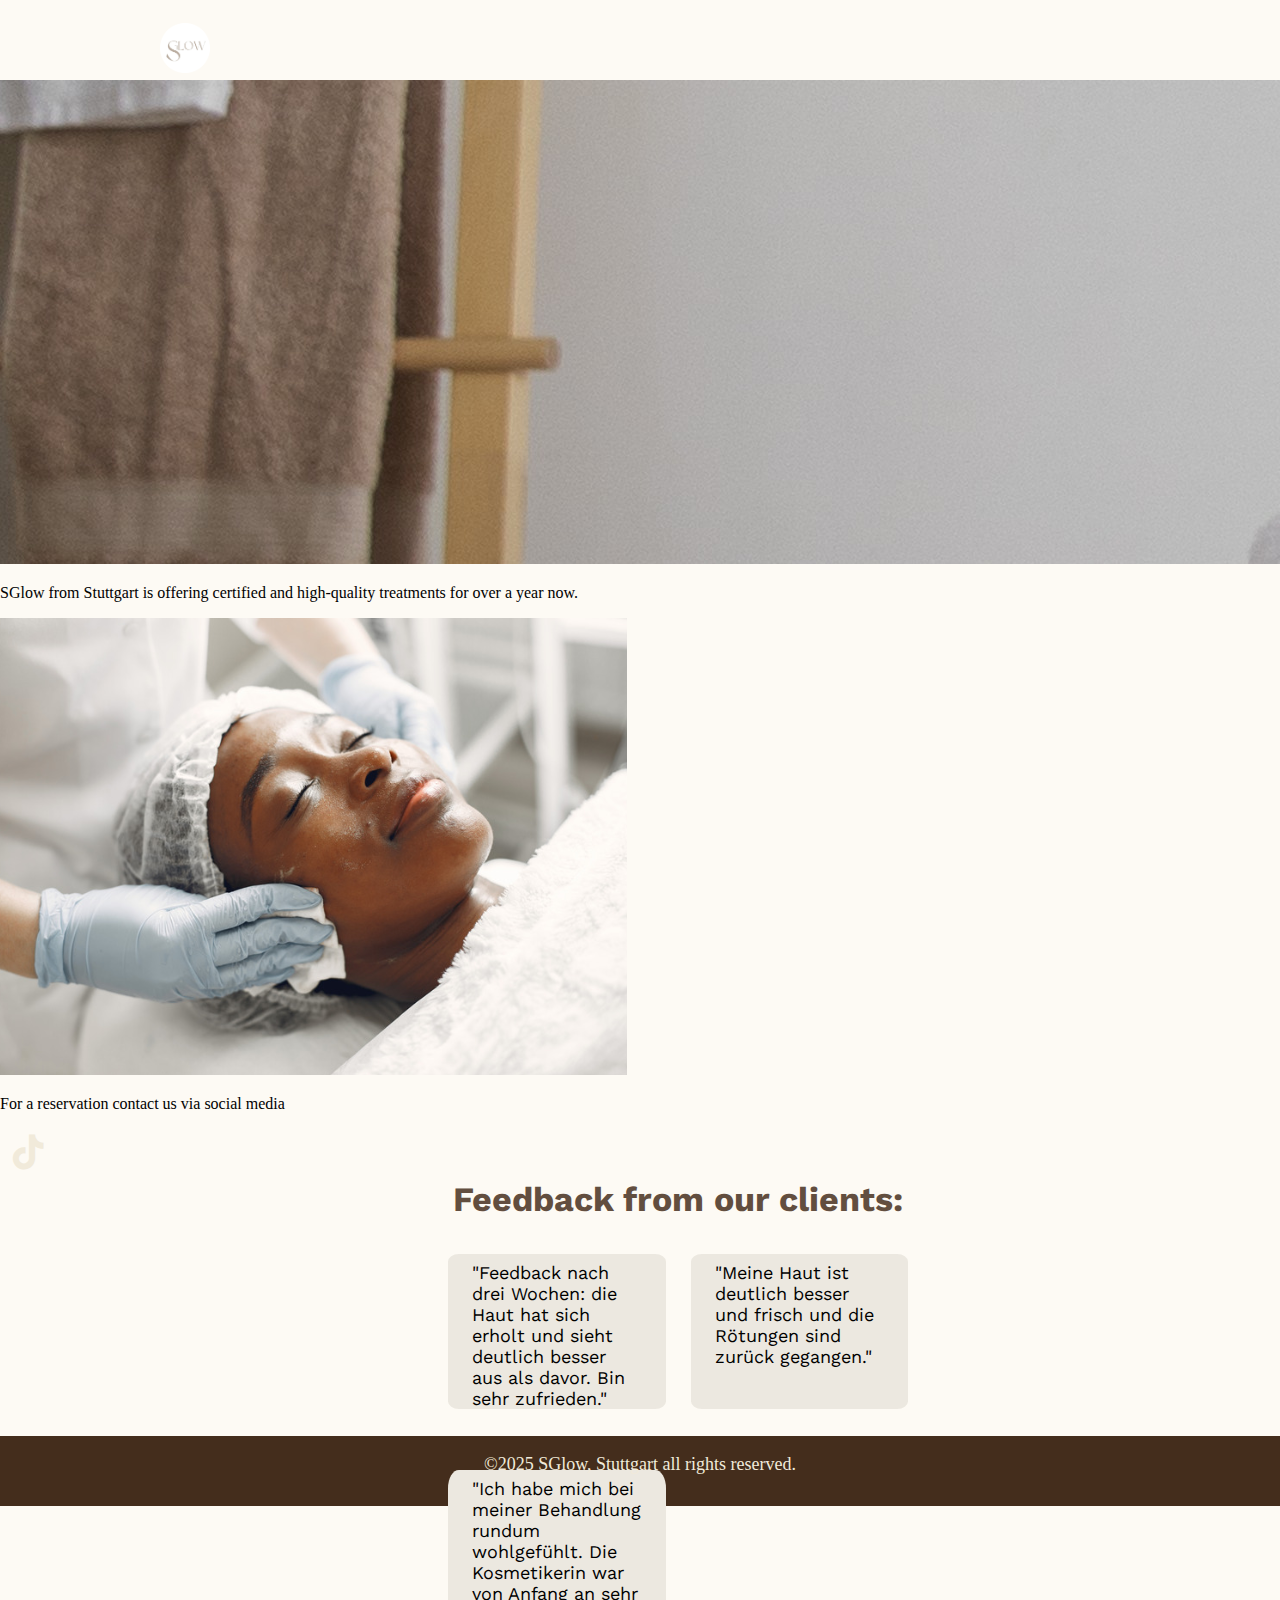
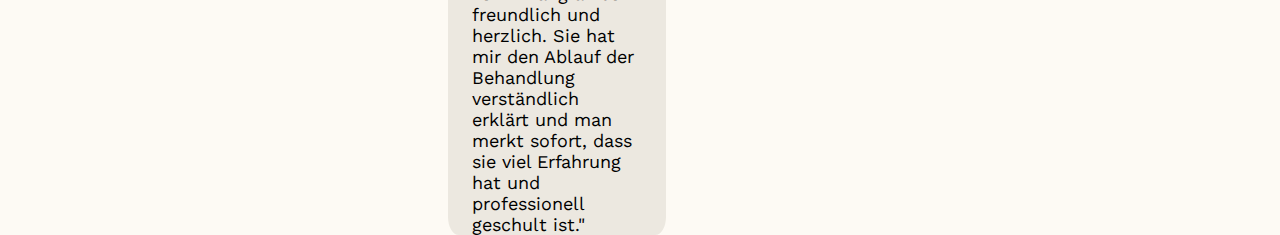
<file: index.html>
<!DOCTYPE html>
<html lang="en">
    <head>
        <meta charset="UTF-8" name="viewport" content="width=device-width, initial-scale=1">
        <title>SGlow studio</title>
        <link rel="stylesheet" href="./styles/styleHome.css">
        <link rel="stylesheet" href="https://cdnjs.cloudflare.com/ajax/libs/font-awesome/6.5.1/css/all.min.css">
    </head>

    <body>
        <div class="header" id="topNav">
            <img src="./images/logo-modified.png" class="logo">
            <a href="./index.html" class="active">HOME</a>
            <a href="./about.html">ABOUT</a>
            <a href="./services.html">SERVICES</a>
            <a href="./gallery.html">GALLERY</a>
            <a href="javascript:void(0);" class="icon" onclick="myFunction()"> <!--To open and close the topnav on small screens-->
                ☰
            </a>
        </div>

        <img src="./images/chair.jpg" class="chair">

        <div class="introduction">
            <div class="description">
                <p>
                    SGlow from Stuttgart is offering certified 
                    and high-quality treatments for over a year now.
                </p>
                <img src="./images/coverImage.png" class="coverImage">
            </div>


            <div class="res-bg">
                <p class="reservation">
                    For a reservation contact us via social media
                </p>
                <a href="https://www.instagram.com/sglow.stuttgart/" class="fa-brands fa-instagram"></a>
                <a href="https://www.tiktok.com/@sglow.stuttgart/" class="fa-brands fa-tiktok"></a>
            </div> 
        </div>

        <div class="feedback">
                <h3>
                Feedback from our clients:
                </h3>
                <p class="f1">
                    "Feedback nach drei Wochen: die Haut hat sich erholt und sieht deutlich besser aus als davor.
                    Bin sehr zufrieden."
                </p>
                <p class="f3">
                    "Ich habe mich bei meiner Behandlung rundum wohlgefühlt. Die Kosmetikerin war von Anfang
                    an sehr freundlich und herzlich. Sie hat mir den Ablauf der Behandlung verständlich erklärt 
                    und man merkt sofort, dass sie viel Erfahrung hat und professionell geschult ist."
                </p>
                <p class="f2">
                    "Meine Haut ist deutlich besser und frisch und die Rötungen sind zurück gegangen."
                </p>
            </div>

        <script src="myScript.js"></script>
    </body>
    <footer>
            <p>©2025 SGlow, Stuttgart all rights reserved.</p>
    </footer>
</html>
</file>
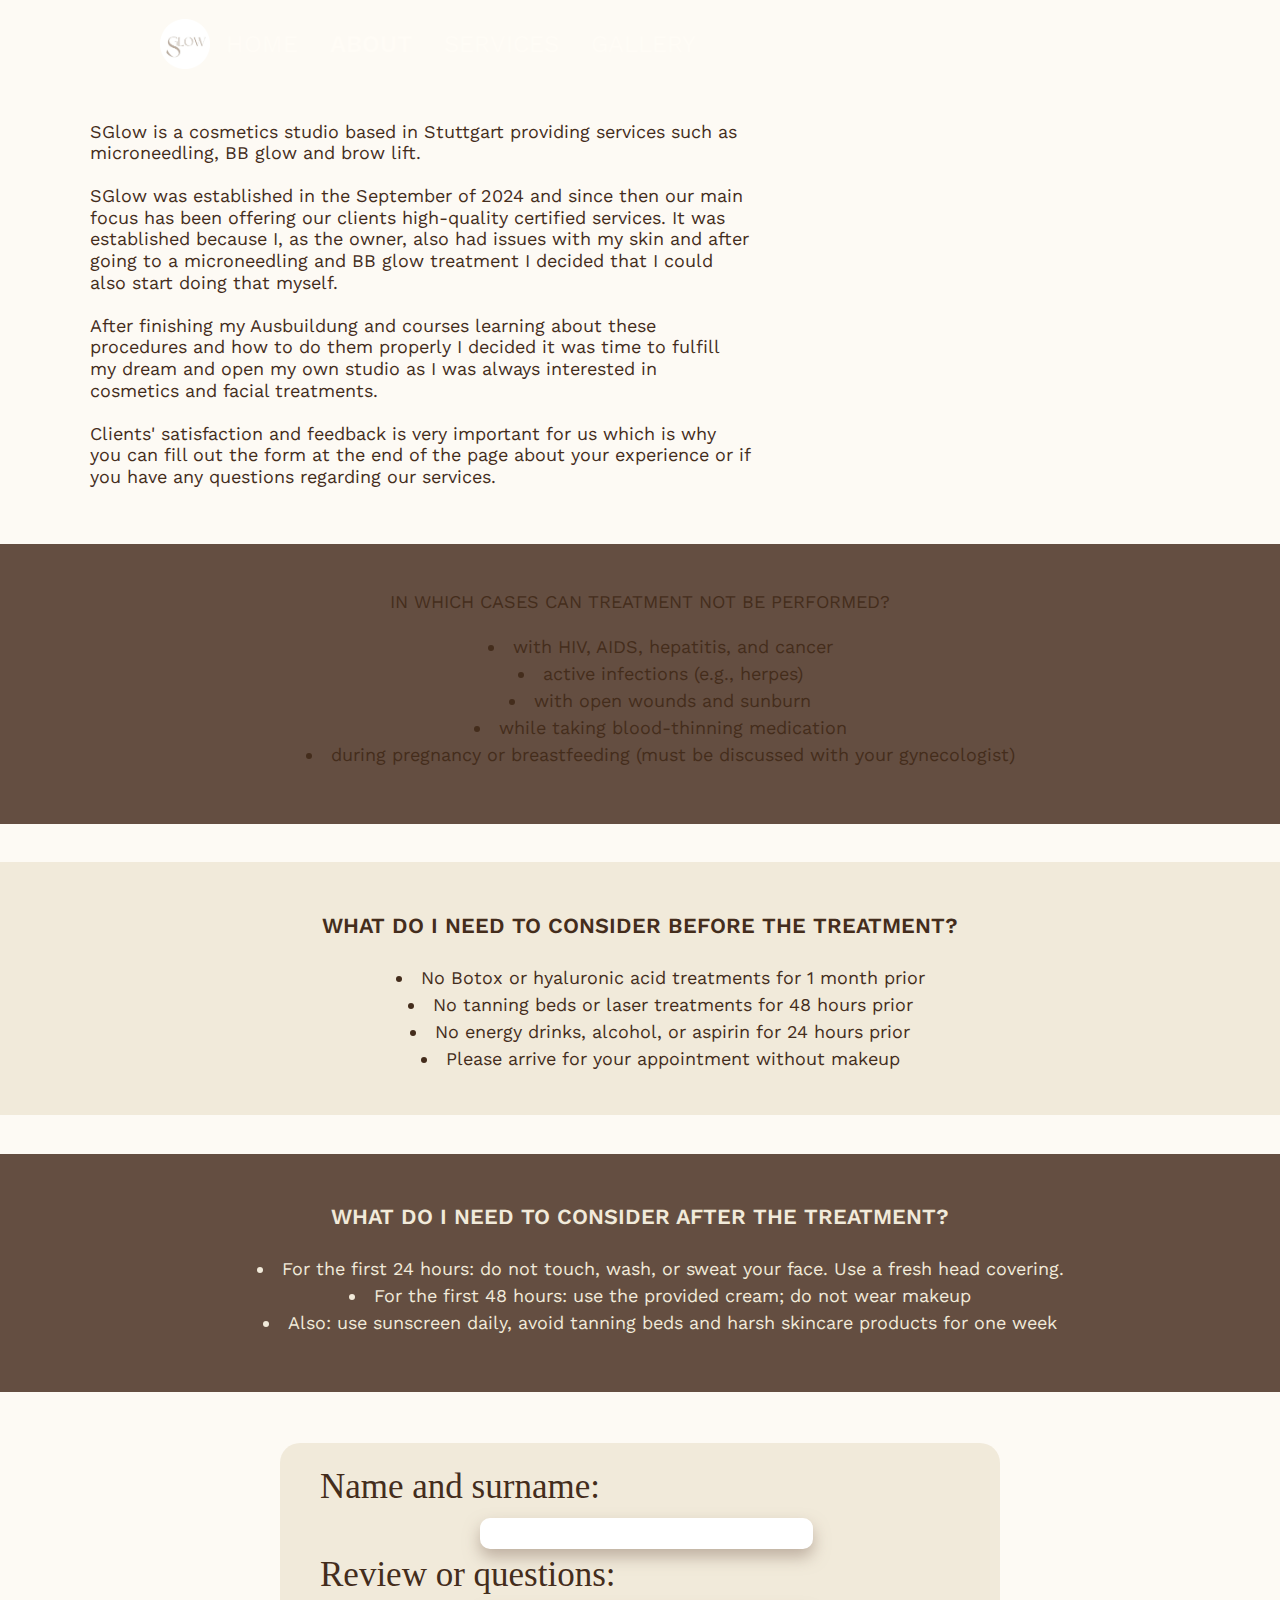
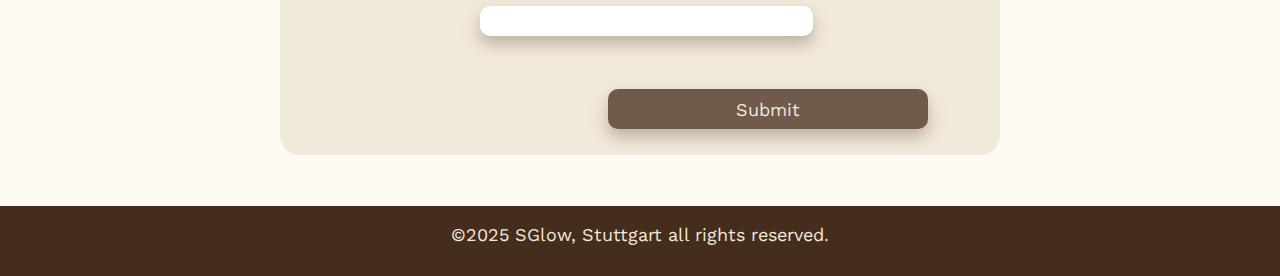
<file: about.html>
<!DOCTYPE html>
<html lang="en">
    <head>
        <meta charset="UTF-8" name="viewport" content="width=device-width, initial-scale=1">
        <title>SGlow studio</title>
        <link rel="stylesheet" href="./styles/styleAbout.css">
        <link rel="stylesheet" href="https://cdnjs.cloudflare.com/ajax/libs/font-awesome/6.5.1/css/all.min.css">
    </head>

    <body>
        <div class="header" id="topNav">
            <img src="./images/logo-modified.png" class="logo">
            <a href="./index.html" >HOME</a>
            <a href="./about.html" class="active">ABOUT</a>
            <a href="./services.html">SERVICES</a>
            <a href="./gallery.html">GALLERY</a>
            <a href="javascript:void(0);" class="icon" onclick="myFunction()"> <!--To open and close the topnav on small screens-->
                ☰
            </a>
        </div>

        <div class="container"> 
            <div class="about">
                <p class="pabout">
                    SGlow is a cosmetics studio based in Stuttgart providing services such as microneedling, BB glow and brow lift.
                    <br><br>
                    SGlow was established in the September of 2024 and since then our main focus has been offering our clients 
                    high-quality certified services. It was established because I, as the owner, also had issues with my skin and after
                    going to a microneedling and BB glow treatment I decided that I could also start doing that myself. 
                    <br><br>
                    After finishing my Ausbuildung and courses learning about these procedures and how to do them properly I decided it 
                    was time to fulfill my dream and open my own studio as I was always interested in cosmetics and facial treatments. 
                
                    <br><br>
                    Clients' satisfaction and feedback is very important for us which is why you can fill out the form at the end of the page about 
                    your experience or if you have any questions regarding our services.
                </p>
            </div>

            <div class="info">
                <div class="q1">
                    <p class="ul"> 
                        IN WHICH CASES CAN TREATMENT NOT BE PERFORMED?
                    </p>
                    <ul>
                        <li>
                            with HIV, AIDS, hepatitis, and cancer
                        </li>
                        <li>
                            active infections (e.g., herpes)
                        </li>
                        <li>
                            with open wounds and sunburn
                        </li>
                        <li>
                            while taking blood-thinning medication
                        </li>
                        <li>
                            during pregnancy or breastfeeding (must be discussed with your gynecologist)
                        </li>
                    </ul>
                </div>
                
                <div class="q2">
                    <p class="ul">
                        WHAT DO I NEED TO CONSIDER BEFORE THE TREATMENT?
                    </p>
                    <ul>
                        <li>
                            No Botox or hyaluronic acid treatments for 1 month prior
                        </li>
                        <li>
                            No tanning beds or laser treatments for 48 hours prior
                        </li>
                        <li>
                            No energy drinks, alcohol, or aspirin for 24 hours prior
                        </li>
                        <li>
                            Please arrive for your appointment without makeup
                        </li>
                </ul>
                </div>
                
                <div class="q3">
                    <p class="ul">
                        WHAT DO I NEED TO CONSIDER AFTER THE TREATMENT?
                    </p>
                    <ul>
                        <li>
                            For the first 24 hours: do not touch, wash, or sweat your face. Use a fresh head covering.
                        </li>
                        <li>
                            For the first 48 hours: use the provided cream; do not wear makeup
                        </li>
                        <li>
                            Also: use sunscreen daily, avoid tanning beds and harsh skincare products for one week
                        </li>
                    </ul>
                </div>
            </div>
            <form>
                    <div class="name">
                        <label for="fname">Name and surname:</label><br>
                        <input type="text" id="fname" name="fname"><br>
                    </div>
                    
                    <div class="review">
                        <label for="review">Review or questions:</label><br>
                        <input type="text" id="review" name="review"><br>
                    </div>
                    
                    <br>
                    <input type="submit" value="Submit" class="submit">
            </form>
        </div>
        
        <script src="myScript.js"></script>
    </body>
    <footer>
            <p>©2025 SGlow, Stuttgart all rights reserved.</p>
    </footer>
</html>
</file>
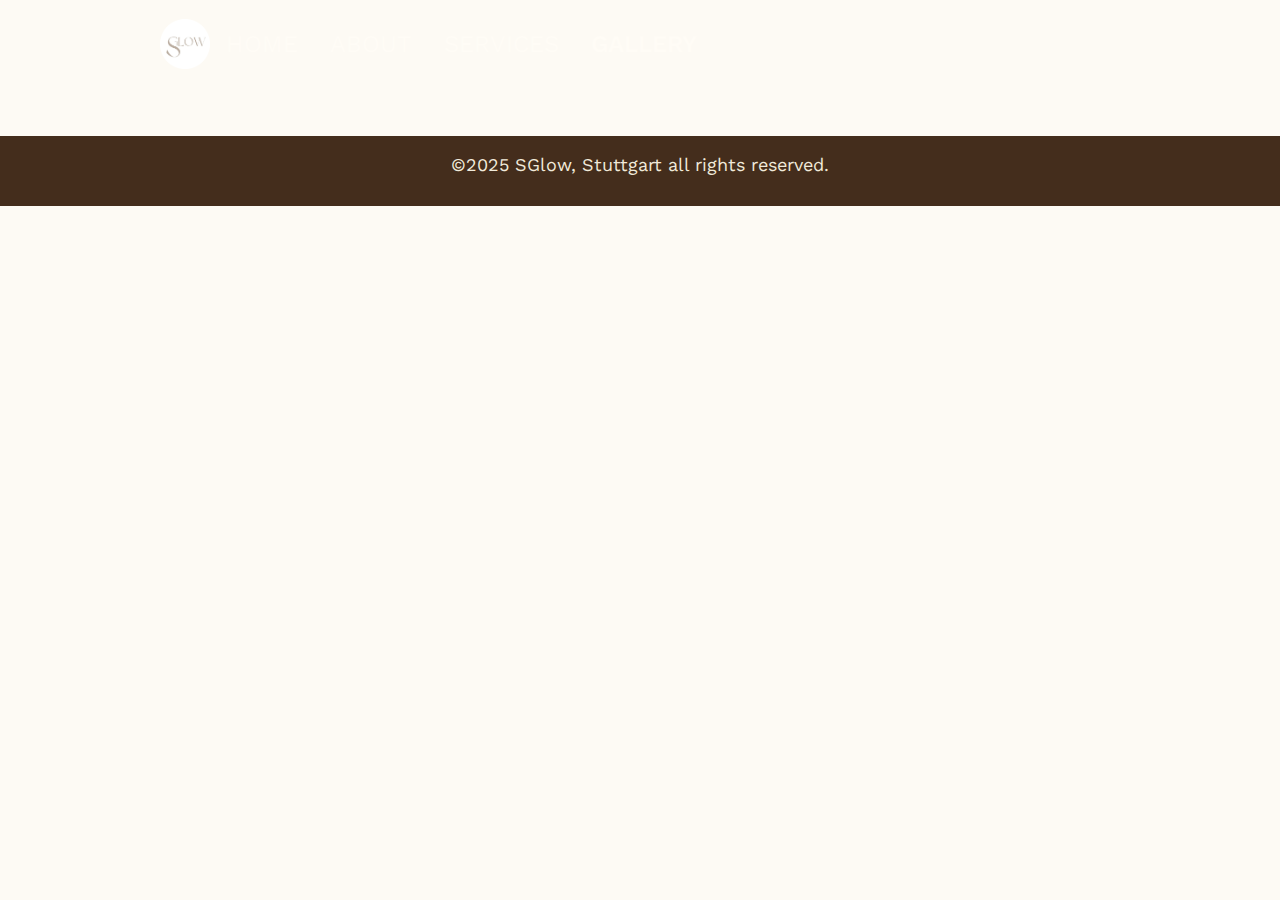
<file: gallery.html>
<!DOCTYPE html>
<html lang="en">
    <head>
        <meta charset="UTF-8" name="viewport" content="width=device-width, initial-scale=1">
        <title>SGlow studio</title>
        <link rel="stylesheet" href="./styles/styleAbout.css">
        <link rel="stylesheet" href="https://cdnjs.cloudflare.com/ajax/libs/font-awesome/6.5.1/css/all.min.css">
    </head>

    <body>
        <div class="header" id="topNav">
            <img src="./images/logo-modified.png" class="logo">
            <a href="./index.html" >HOME</a>
            <a href="./about.html">ABOUT</a>
            <a href="./services.html">SERVICES</a>
            <a href="./gallery.html" class="active">GALLERY</a>
            <a href="javascript:void(0);" class="icon" onclick="myFunction()"> <!--To open and close the topnav on small screens-->
                ☰
            </a>
        </div>

        
        
        <script src="myScript.js"></script>
    </body>
    <footer>
            <p>©2025 SGlow, Stuttgart all rights reserved.</p>
    </footer>
</html>
</file>
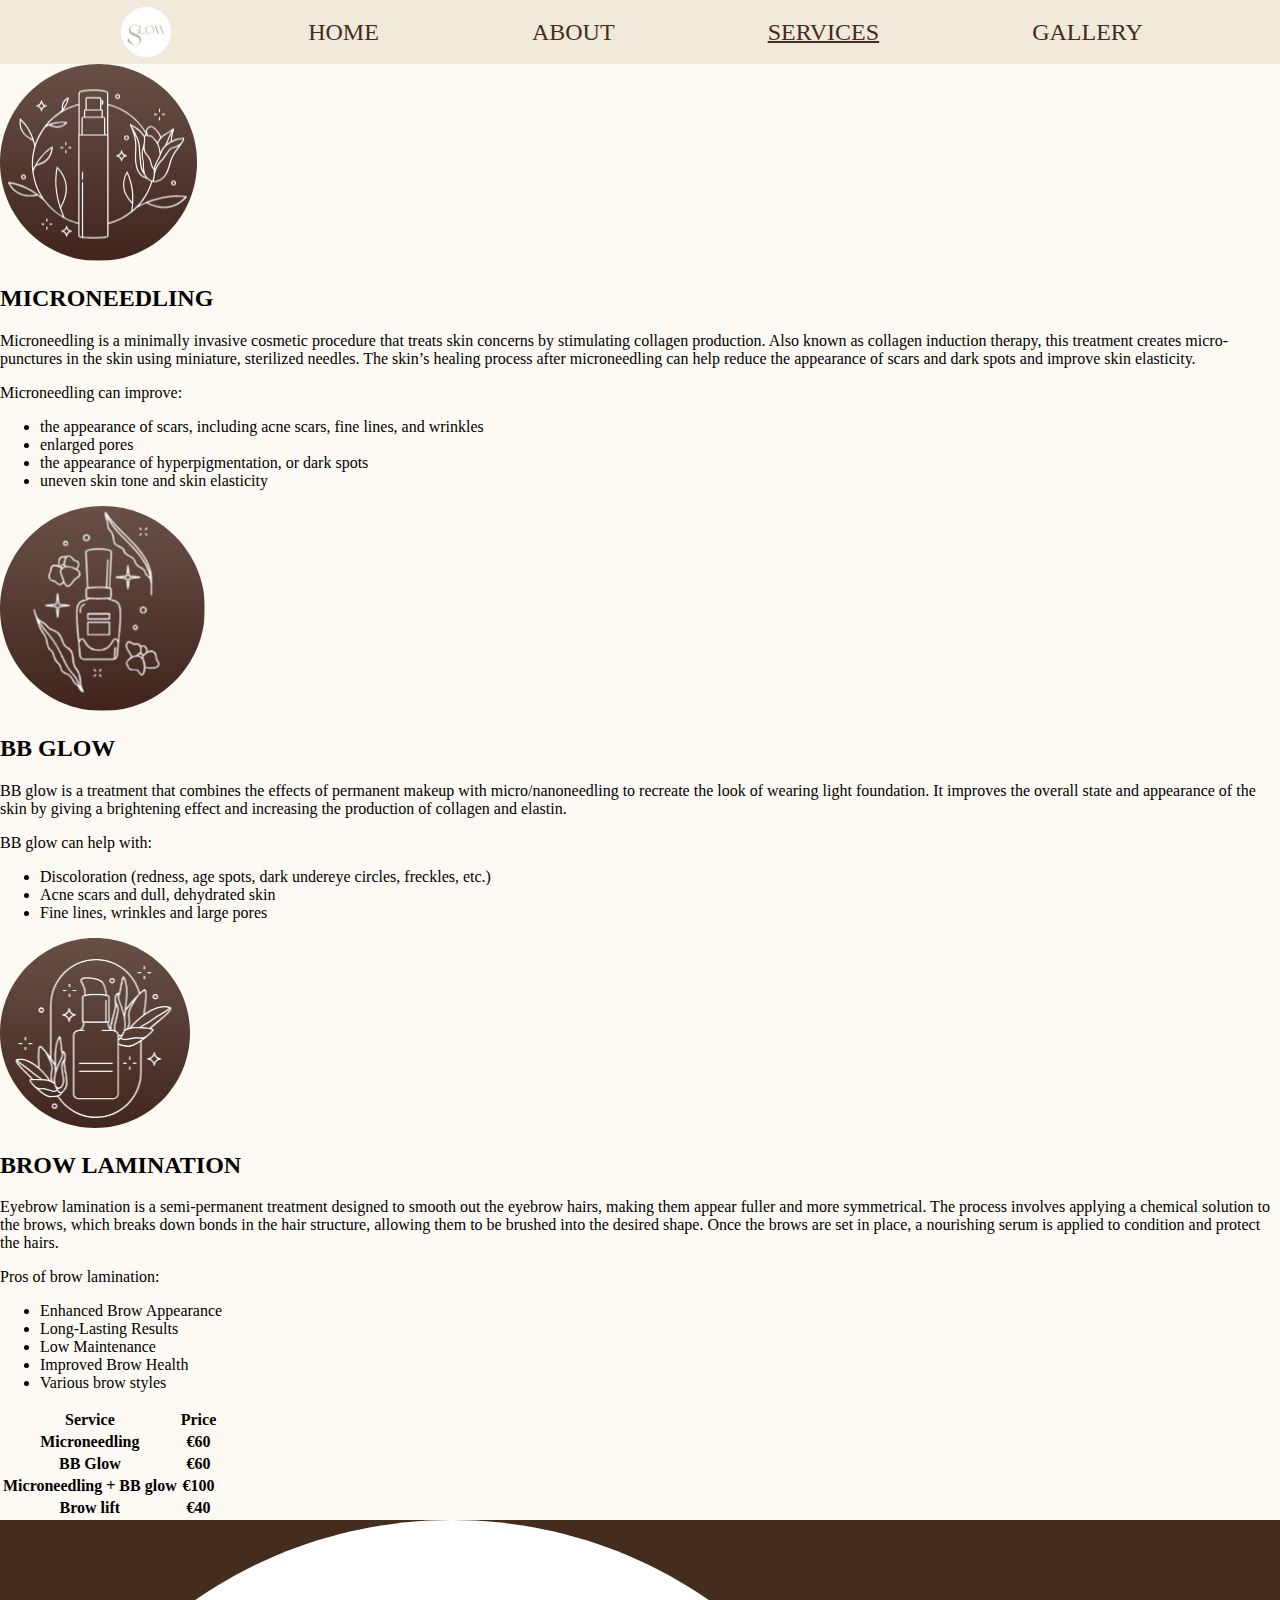
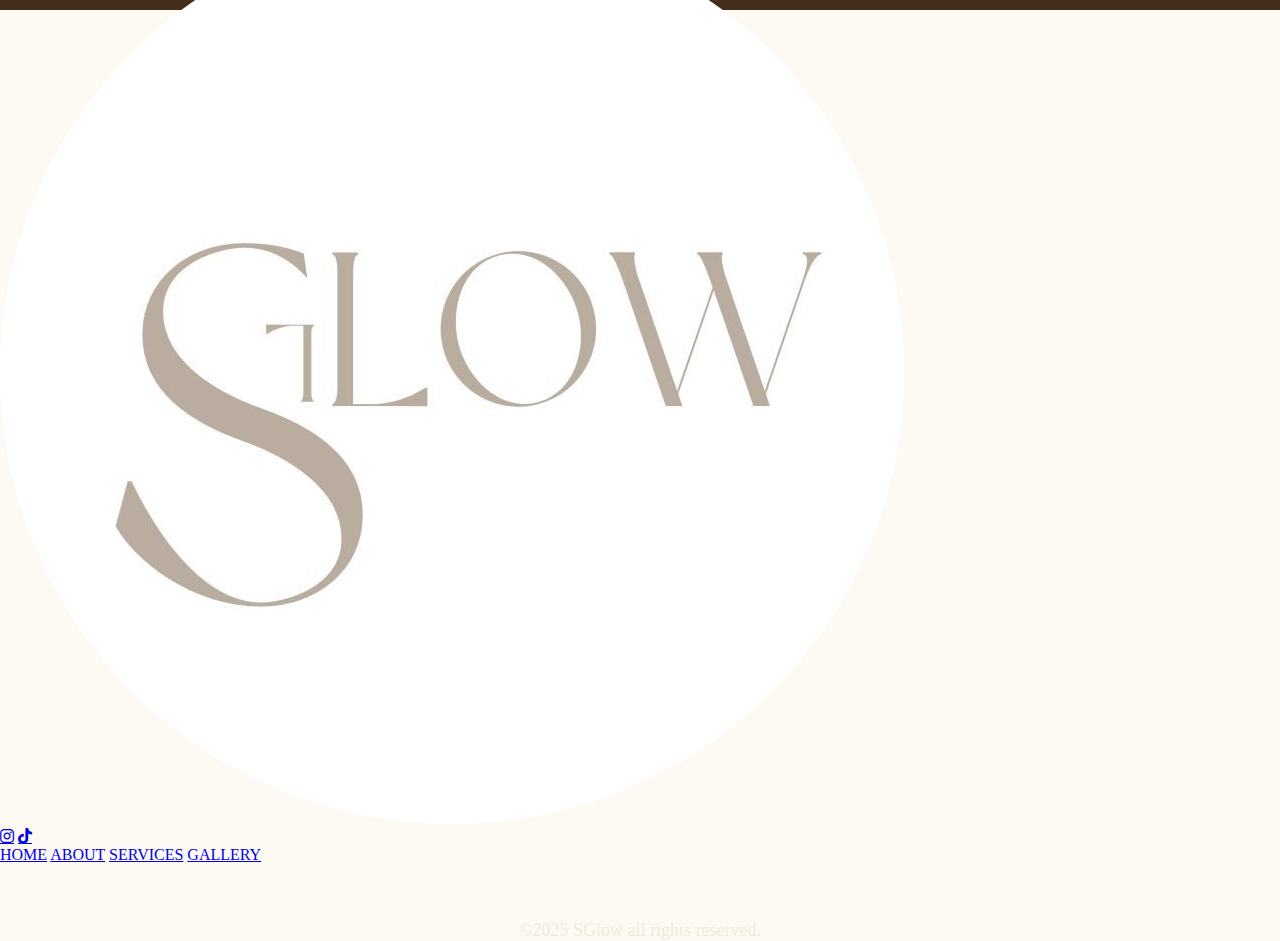
<file: services.html>
<!DOCTYPE html>
<html lang="en">
    <head>
        <meta charset="UTF-8" name="viewport" content="width=device-width, initial-scale=1">
        <title>SGlow studio</title>
        <link rel="stylesheet" href="./styles/styleServices.css">
        <link rel="stylesheet" href="https://cdnjs.cloudflare.com/ajax/libs/font-awesome/6.5.1/css/all.min.css">
    </head>

    <body>
        <nav class="topPart">
            <div class="header" id="topNav">
                <img src="./images/logo-modified.png" class="logo">
                <a href="./index.html" >HOME</a>
                <a href="./about.html">ABOUT</a>
                <a href="./services.html" class="active">SERVICES</a>
                <a href="./gallery.html">GALLERY</a>
            </div>
        </nav>

            <div class="microneedling">
                <img src="./images/p1-modified.png">
                <h2 class="m">MICRONEEDLING</h2>
            </div>

            <section class="microneedling-text">
                <p class="desc-m">
                    Microneedling is a minimally invasive cosmetic procedure that treats skin concerns by stimulating collagen production. 
                    Also known as collagen induction therapy, this treatment creates micro-punctures in the skin using miniature, sterilized needles.
                    The skin’s healing process after microneedling can help reduce the appearance of scars and dark spots and improve skin elasticity.
                </p>
                <div class="improv-m">
                    <p>
                        Microneedling can improve:
                    </p>
                    <ul>
                        <li>
                            the appearance of scars, including acne scars, fine lines, and wrinkles
                        </li>
                        <li>
                            enlarged pores
                        </li>
                        <li>
                            the appearance of hyperpigmentation, or dark spots
                        </li>
                        <li>
                            uneven skin tone and skin elasticity
                        </li>
                    </ul>
                </div>   
            </section>

            <div class="bb-glow">
                <img src="./images/p2-modified.png">
                <h2 class="bb">BB GLOW</h2>
            </div>
                <section class="bb-glow-text">
                    <p class="desc-bb">
                    BB glow is a treatment that combines the effects of permanent makeup with micro/nanoneedling to 
                    recreate the look of wearing light foundation.
                    It improves the overall state and appearance of the skin by giving a brightening effect and increasing 
                    the production of collagen and elastin.
                    </p>
                    <div class="improv-bb">
                        <p>
                            BB glow can help with:
                        </p>
                        <ul>
                            <li>
                                Discoloration (redness, age spots, dark undereye circles, freckles, etc.)
                            </li>
                            <li>
                                Acne scars and dull, dehydrated skin
                            </li>
                            <li>
                                Fine lines, wrinkles and large pores
                            </li>
                        </ul>
                    </div>
                </section>

            <div class="brow">
                <img src="./images/p3-modified.png">
                <h2 class="bl">BROW LAMINATION</h2>
            </div>
            <section class="bl-text">
                <p class="desc-bl">
                    Eyebrow lamination is a semi-permanent treatment designed to smooth out the eyebrow hairs, making them appear
                     fuller and more symmetrical. The process involves applying a chemical solution to the brows, which breaks 
                     down bonds in the hair structure, allowing them to be brushed into the desired shape. Once the brows are 
                     set in place, a nourishing serum is applied to condition and protect the hairs.
                   </p>  
                <div class="improv-bl">
                    <p>
                        Pros of brow lamination:
                    </p>
                   <ul>
                        <li>
                            Enhanced Brow Appearance
                        </li>
                        <li>
                            Long-Lasting Results
                        </li>
                        <li>
                            Low Maintenance
                        </li>
                        <li>
                            Improved Brow Health
                        </li>
                        <li>
                            Various brow styles
                        </li>
                   </ul>
                </div>
            </section>

            <section class="prices">
                <table>
                    <tr class="table-header">
                        <th>Service</th>
                        <th>Price</th>
                    </tr>
                    <tr>
                        <th>Microneedling</th>
                        <th>€60</th>
                    </tr>
                    <tr>
                        <th>BB Glow</th>
                        <th>€60</th>
                    </tr>
                    <tr>
                        <th>Microneedling + BB glow</th>
                        <th>€100</th>
                    </tr>
                    <tr>
                        <th>Brow lift</th>
                        <th>€40</th>
                    </tr>
                </table>
            </section>
        
        <script src="./scripts/myScript.js"></script>
    </body>
    <footer>
            <img src="./images/logo-modified.png" class="logof"><br>
            <div class="socials">
                <a href="https://www.instagram.com/sglow.stuttgart/" class="fa-brands fa-instagram"></a>
                <a href="https://www.tiktok.com/@sglow.stuttgart/" class="fa-brands fa-tiktok"></a>
            </div>
            
            <nav class="fnav">
                <a href="./index.html" class="active">HOME</a>
                <a href="./about.html">ABOUT</a>
                <a href="./services.html">SERVICES</a>
                <a href="./gallery.html">GALLERY</a>
            </nav>
            <p>©2025 SGlow all rights reserved.</p>
    </footer>
</html>
</file>
<file: styles/styleHome.css>
@import url('https://fonts.googleapis.com/css2?family=Architects+Daughter&family=Caveat:wght@400..700&family=Grenze+Gotisch:wght@100..900&family=Rubik:ital,wght@0,300..900;1,300..900&family=Work+Sans:ital,wght@0,100..900;1,100..900&display=swap');
body{
    margin: 0;
    background-color: #fdfaf4;
    overflow-x: hidden;
}

.logo{
    height: 50px;
    width: 50px;
} 

.header a:hover{
    opacity: 0.4;
}

.header a.active{
    font-weight: 600;
    text-decoration-thickness: 1.5px;
}

.header{
    display: flex;
    justify-content: start;
    align-items: center;
    height: 4rem;
    padding-left: 10rem;
    padding-top: 1rem;
    width: 100%;
}

.header a{
    float: left;
    display: block;
    text-align: center;
    padding: 14px 16px;
    color: #fdfaf4;
    text-decoration: none;
    font-size: 1.5rem;
    position: relative;
    z-index: 2;
    font-family: "Work Sans", sans-serif;
    font-optical-sizing: auto;
    font-weight:400;
}

.header .icon{
    display: none;
}


.intro{
    display: grid;
    grid-template-columns: 1fr 1fr;
}

.topPart{
    background-image: url("../images/top2.png");
    background-size: cover;
    background-repeat: no-repeat;
    height:730px;
    max-width: 100vw;
    margin-bottom: 5%;
}

.intro-text{
    color: #f6f2e8;
    margin-top: 2rem;
}

.intro-text h1{
    font-size: 65px;
    margin-left: 30%;
}

.intro-text p{
    font-size: 28px;
    margin-left: 30%;
    font-family: "Work Sans", sans-serif;
}

.services{
    font-family: "Work Sans", sans-serif;
    color: #624e3f;
    display: grid;
    grid-template-columns: auto auto auto;
    grid-template-rows: auto auto auto;
    width: 65%;
    margin-top: -2%;
    margin-left: 23%;
    margin-right: auto;
    margin-bottom: 5%;
    gap: 30px;
}

.services h2{
    grid-column: span 3;
    font-size: 45px;
    margin-left: 27%;
}

.services img{
    height: 150px;
}

.services h4{
    font-size: 24px;
    margin-top: -5%;
    display: flex;
    justify-content: flex-start;
    align-items: center;
}

.services .m{
    margin-left: -8%;
}

.services .bb{
    margin-left: 7%;
}

.services .bl{
    margin-left: -10%;
}

.about{
    display: grid;
    grid-template-columns: auto 1fr;
    background-color:#8a7764;
}

.about-text{
    color: #f5f0e4;
    font-family: "Work Sans", sans-serif;
    font-size: 26px;
    margin-left: 10%;
    margin-top: 10%;
    
}

.about-link{
    color: #f5f0e4;
    font-family: "Work Sans", sans-serif;
    border: 1px solid #f1eada;
}

.about-link:hover{
    opacity: 0.7;
}

.face{
    height: 500px;
}

.about-link{
    text-decoration: none;
    border: #f5f0e4;
    border-radius: 50%;
}

.feedback{
    margin-top: 2rem;
    font-family: "Work Sans", sans-serif;
    justify-items: center;
    gap: 25px;
    display: grid;
    grid-template-columns: 1fr 1fr;
    grid-template-rows: auto auto auto;
    height: 15rem;
    margin-left: 35%;
    margin-right: auto;
    max-width: 46ch;
}

.feedback h3{
    grid-column: span 2;
    font-size: 34px;
    color: #624e3f;
    margin-bottom: -0.5rem;
}

.feedback .f3{
    grid-row: span 2;
}

.feedback .f2{
    grid-area: 2/2/2/2;
}

.feedback .f1, .f2, .f3{
    background-color: #ece8e0;
    padding-right: 1.5rem;
    padding-left: 1.5rem;
    padding-top: 0.5rem;
    border-radius: 5%;
    font-size: 18px;
}

.fa-solid, .fa-quote-left{
    font-size: 42px;
    opacity: 0.3;
}

.icon1{
    height: 350px;
}

.icon2{
    height: 300px;
    float: right;
}

.fa-brands{
    color: #f1eada;
    text-decoration: none;
    text-align: center;
    display: inline-block;
    position: absolute;
}

.fa-brands:hover{
    opacity: 0.7;
}

footer{
    background-color: #442d1c;
    color: #f1eada;
    display: flex;
    flex-direction: column;
    justify-content: center;
    align-items: center;
    height: fit-content;
    width: 100%;
    padding-bottom: 1%;
    margin-top: 4%;
}

.fnav a{
    text-align: center;
    padding: 14px 16px;
    color: #f1eada;
    text-decoration: none;
    font-size: 1rem;
    font-family: "Work Sans", sans-serif;
    font-optical-sizing: auto;
    font-weight:400;
}

.fnav .active{
    font-weight: 600;
}

.fnav a:hover{
    opacity: 0.7;
}

.fnav{
    margin-top: 4%;
}

.logof{
    height: 50px;
    width: 50px;
    padding-top: 1%;
}

.fa-instagram{
    margin-left: -4%;
    margin-top: 0.5%;
    font-size: 40px !important;
}

.fa-tiktok{
    margin-left: 1%;
    margin-top: 0.5%;
    font-size: 35px !important;
}

footer p{
    font-size: large;
    text-align: center;
}

@media screen and (max-width: 600px) {
  .header a:not(:first-child) {display: none;}
  .header a.icon {
    float: right;
    display: block;
  }
}

@media screen and (max-width: 600px) {
  .header.responsive {
    flex-direction: column;
    align-items: flex-start;
    background-color: #442d1c;
    z-index: 10;
    }
  .header.responsive a.icon {
    position: absolute;
    right: 0;
    top: 0;
  }
  .header.responsive a {
    display: block;
    width: 100%;
    text-align: left;
    color: #ece1da;
    background-color: transparent;
    text-decoration: none;
    font-size: 1.5rem;
  }

}
</file>
<file: styles/styleAbout.css>
@import url('https://fonts.googleapis.com/css2?family=Architects+Daughter&family=Caveat:wght@400..700&family=Grenze+Gotisch:wght@100..900&family=Rubik:ital,wght@0,300..900;1,300..900&family=Work+Sans:ital,wght@0,100..900;1,100..900&display=swap');
body{
    margin: 0;
    background-color: #fdfaf4;
    overflow-x: hidden;
}

.logo{
    height: 50px;
    width: 50px;
} 

.header a:hover{
    opacity: 0.4;
}

.header a.active{
    font-weight: 600;
    text-decoration-thickness: 1.5px;
}

.header{
    display: flex;
    justify-content: start;
    align-items: center;
    padding-left: 10rem;
    padding-top: 1rem;
    padding-bottom: 1%;
    width: 100%;
}

.header a{
    float: left;
    display: block;
    text-align: center;
    padding: 14px 16px;
    color: #fffcf6;
    text-decoration: none;
    font-size: 1.5rem;
    font-family: "Work Sans", sans-serif;
    font-optical-sizing: auto;
    font-weight:400;
}

.header .icon{
    display: none;
}

.topPart{
    background-image: url("../images/top.png");
    background-size: cover;
    background-repeat: no-repeat;
    height:180px;
    max-width: 100vw;
}

p, li{
    color: #442d1c;
    font-family: "Work Sans", sans-serif;
    font-optical-sizing: auto;
}

.about{
    display: grid;
    grid-template-columns: 1.5fr 1fr;
    font-size: large;
    max-height: fit-content;
    padding-left: 7%;
    line-height: 1.2;
}

.pabout{
    max-width: 60ch;
    margin-top: 5%;
}

.about img{
    height: 550px;
    margin-top: -15%;
    border-top-left-radius: 50%;
    border-top-right-radius: 50%;
}

.q1{
    background-color: #644e41;
    margin-top: 3%;
    padding: 2%;
    padding-bottom: 3%;
    text-align: center;
    font-size: large;
    list-style-position: inside;
    line-height: 1.5;
}

.q1-container{
    display: flex;
    justify-content:space-evenly;
}

.q1-container p{
    padding: 1.5%;
    opacity: 0.7;
    font-weight: 500;
    background-color: #fff9ea;
    max-width: 30ch;
    align-self: center;
    border-radius: 30px;
}

.q1-container p:first-child{
    padding: 2.5%;
}

.q1 .title, .q3 p, .q3 li{
    color: #f1eada;
}

.q1 .title, .q2 p, .q3 p{
    font-size: larger;
    font-weight: 600;
}

.q2 {
    background-color: #f1eada;
    margin-top: 3%;
    padding: 2%;
    text-align: center;
    font-size: large;
    list-style-position: inside;
    line-height: 1.5;
}

.q2-container{
    display: grid;
    grid-template-columns: 1fr 1fr;
    margin-left: 5%;
}

.q2-container p{
    padding:4%;
    background-color: #644e41;
    color: #fdfaf4;
    font-weight: 500;
    font-size: large;
    max-width: 80%;
    border-radius: 30px;
}

.q3{
    background-color: #644e41;
    margin-top: 3%;
    padding: 2%;
    padding-bottom: 3%;
    text-align: center;
    font-size: large;
    list-style-position: inside;
    line-height: 1.5;
}

.q3-container{
    display: flex;
    justify-content:space-evenly;
}

.q3-container p{
    color: #442d1c;
    padding: 1.5%;
    opacity: 0.7;
    font-weight: 450;
    background-color: #fff9ea;
    max-width: 30ch;
    align-self: center;
    font-size: large;
    border-radius: 30px;
}

form{
    background-color: #f1eada;
    max-width: 50%;
    margin-top: 4%;
    margin-left: auto;
    margin-right: auto;
    margin-bottom: 0;
    padding-bottom: 0;
    padding-top: 1.5rem;
    padding-left: 2.5rem;
    padding-right: 2.5rem;
    padding-bottom: 1.5%;
    border-radius: 20px;
    color: #442d1c;
    font-size: 35px;
}

.submit{
    color: #f1eada;
    background-color: #705a4b;
    font-family: "Work Sans", sans-serif;
    font-size: 18px;
    grid-column: span 2;
    margin-left: 45%;
    padding-left: 2.5%;
    padding-right: 2.5%;
    padding-top: 1.5%;
    padding-bottom: 1.5%;
    border: 0;
    border-radius: 10px;
}

.submit:hover{
    opacity: 0.7;
}

input, #review{
    font-size: 15px;
    width: 50%;
    padding: 1%;
    margin: 1% 0;
    border: 0px;
    border-radius: 10px;
    box-shadow: 0 0.5rem 1rem rgba(170, 152, 138, 0.714);
    margin-left: 25%;
    font-family: "Work Sans", sans-serif;
}

form .inputBox input {
  width: 50%;
}

textarea{
    resize: none;
}

.fa-brands{
    color: #f1eada;
    text-decoration: none;
    text-align: center;
    display: inline-block;
    position: absolute;
}

.fa-brands:hover{
    opacity: 0.7;
}

footer{
    background-color: #442d1c;
    color: #f1eada;
    display: flex;
    flex-direction: column;
    justify-content: center;
    align-items: center;
    height: fit-content;
    width: 100%;
    padding-bottom: 1%;
    margin-top: 4%;
}

footer p{
    color: #f1eada;
}

.fnav a{
    text-align: center;
    padding: 14px 16px;
    color: #f1eada;
    text-decoration: none;
    font-size: 1rem;
    font-family: "Work Sans", sans-serif;
    font-optical-sizing: auto;
    font-weight:400;
}

.fnav .active{
    font-weight: 600;
}

.fnav a:hover{
    opacity: 0.7;
}

.fnav{
    margin-top: 4%;
}

.logof{
    height: 50px;
    width: 50px;
    padding-top: 1%;
}

.fa-instagram{
    margin-left: -4%;
    margin-top: 0.5%;
    font-size: 40px !important;
}

.fa-tiktok{
    margin-left: 1%;
    margin-top: 0.5%;
    font-size: 35px !important;
}

footer p{
    font-size: large;
    text-align: center;
}
</file>
<file: styles/styleServices.css>
body{
    margin: 0;
    background-color: #fdfaf4;
}

.logo{
    height: 50px;
    width: 50px;
} 

.header a:hover{
    color: #f1eada;
    background-color: #442d1c;
}

.header a.active{
    text-decoration: underline;
    text-decoration-thickness: 1.5px;
}

.header{
    display: flex;
    background-color: #f1eada;
    justify-content: space-evenly;
    align-items: center;
    height: 4rem;
    overflow: hidden;
    width: 100%;
}

.header a{
    float: left;
    display: block;
    text-align: center;
    padding: 14px 16px;
    color: #442d1c;
    text-decoration: none;
    font-size: 1.5rem;
    position: relative;
    z-index: 2;
}

.header .icon{
    display: none;
}

footer{
    background-color: #442d1c;
    color: #f1eada;
    height: 10vh;
    width: 100%;
    margin-bottom: 0;
}

footer p{
    font-size: large;
    text-align: center;
    margin-top: 2rem;
    padding-top: 1.5rem;
}
</file>
